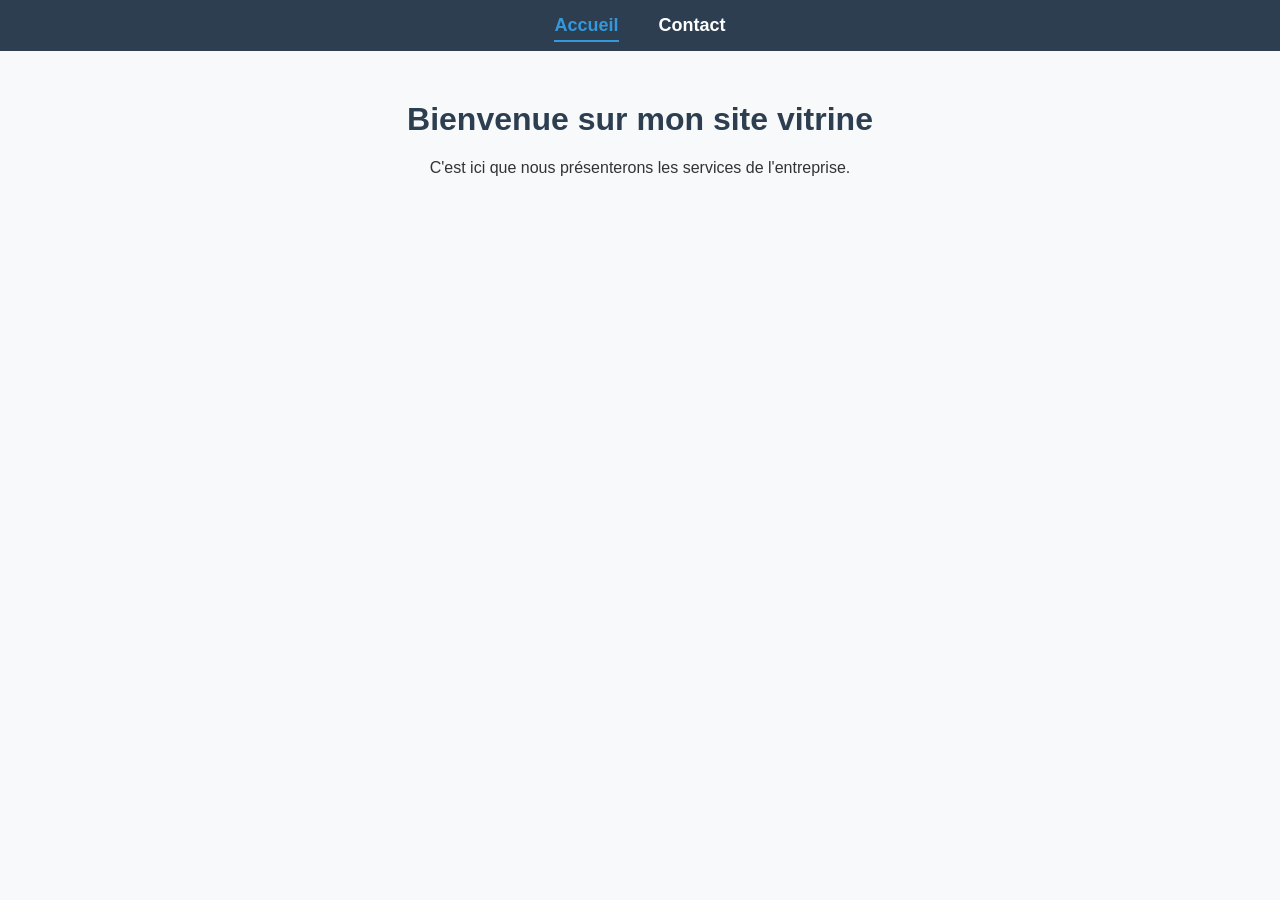
<file: index.html>
<!DOCTYPE html>
<html lang="fr">
<head>
    <meta charset="UTF-8">
    <meta name="viewport" content="width=device-width, initial-scale=1.0">
    <title>Accueil - Mon Site Pro</title>
    <link rel="stylesheet" href="style.css">
</head>
<body>
    
    <!-- Voici notre barre de navigation -->
    <nav>
        <ul>
            <li><a href="index.html" class="active">Accueil</a></li>
            <li><a href="contact.html">Contact</a></li>
        </ul>
    </nav>

    <!-- Le contenu de la page -->
    <h1>Bienvenue sur mon site vitrine</h1>
    <p>C'est ici que nous présenterons les services de l'entreprise.</p>

</body>
</html>
</file>
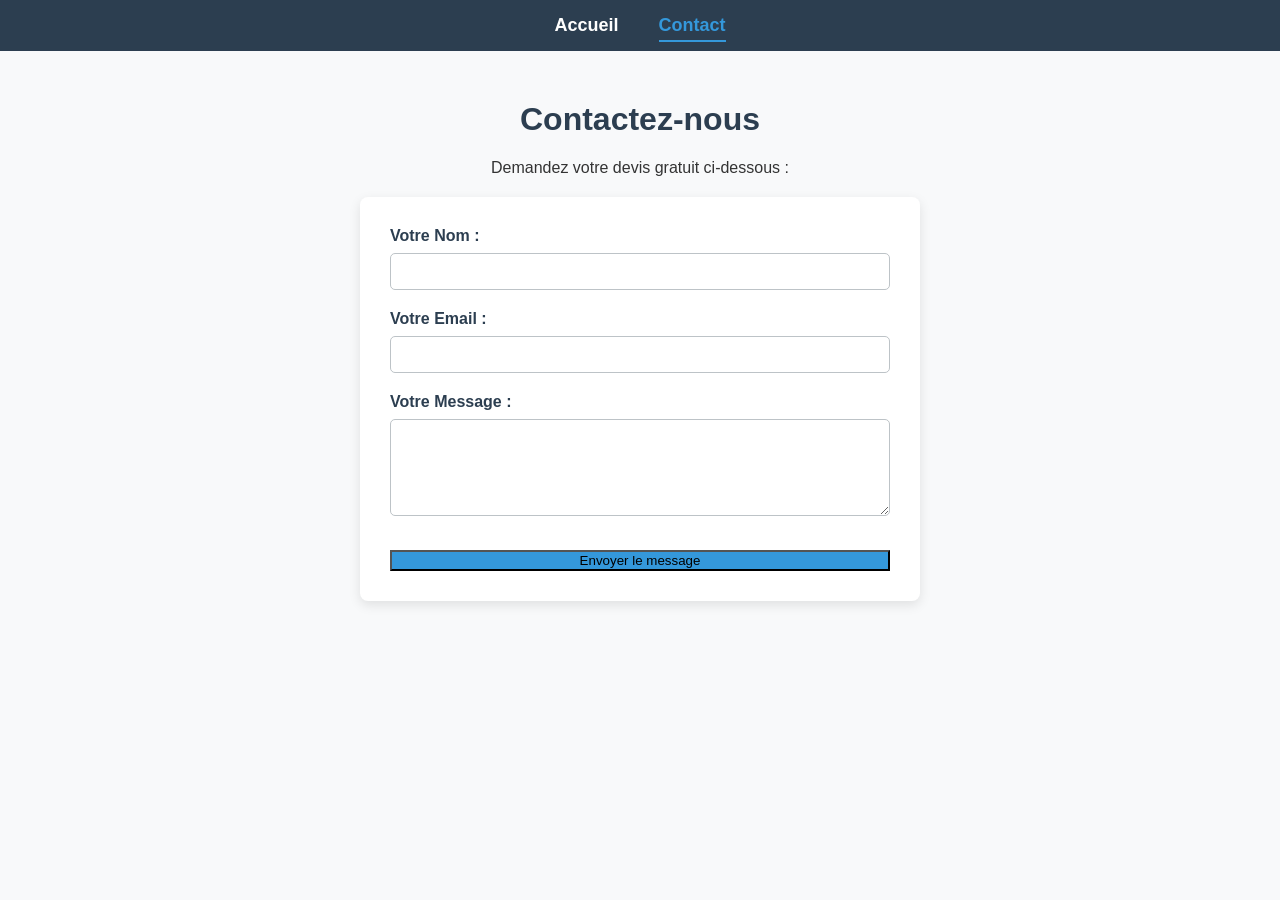
<file: contact.html>
<!DOCTYPE html>
<html lang="fr">
<head>
    <meta charset="UTF-8">
    <meta name="viewport" content="width=device-width, initial-scale=1.0">
    <title>Contact - Mon Site Pro</title>
    <link rel="stylesheet" href="style.css">
</head>
<body>
    
    <nav>
        <ul>
            <li><a href="index.html">Accueil</a></li>
            <li><a href="contact.html" class="active">Contact</a></li>
        </ul>
    </nav>

    <h1>Contactez-nous</h1>
    <p>Demandez votre devis gratuit ci-dessous :</p>

    <!-- LE FORMULAIRE MAGIQUE NETLIFY -->
    <form name="contact" method="POST" data-netlify="true" action="merci.html">
        
        <div class="champ">
            <label for="nom">Votre Nom :</label>
            <input type="text" id="nom" name="nom" required>
        </div>

        <div class="champ">
            <label for="email">Votre Email :</label>
            <input type="email" id="email" name="email" required>
        </div>

        <div class="champ">
            <label for="message">Votre Message :</label>
            <textarea id="message" name="message" rows="5" required></textarea>
        </div>

        <button type="submit">Envoyer le message</button>
    </form>

</body>
</html>
</file>
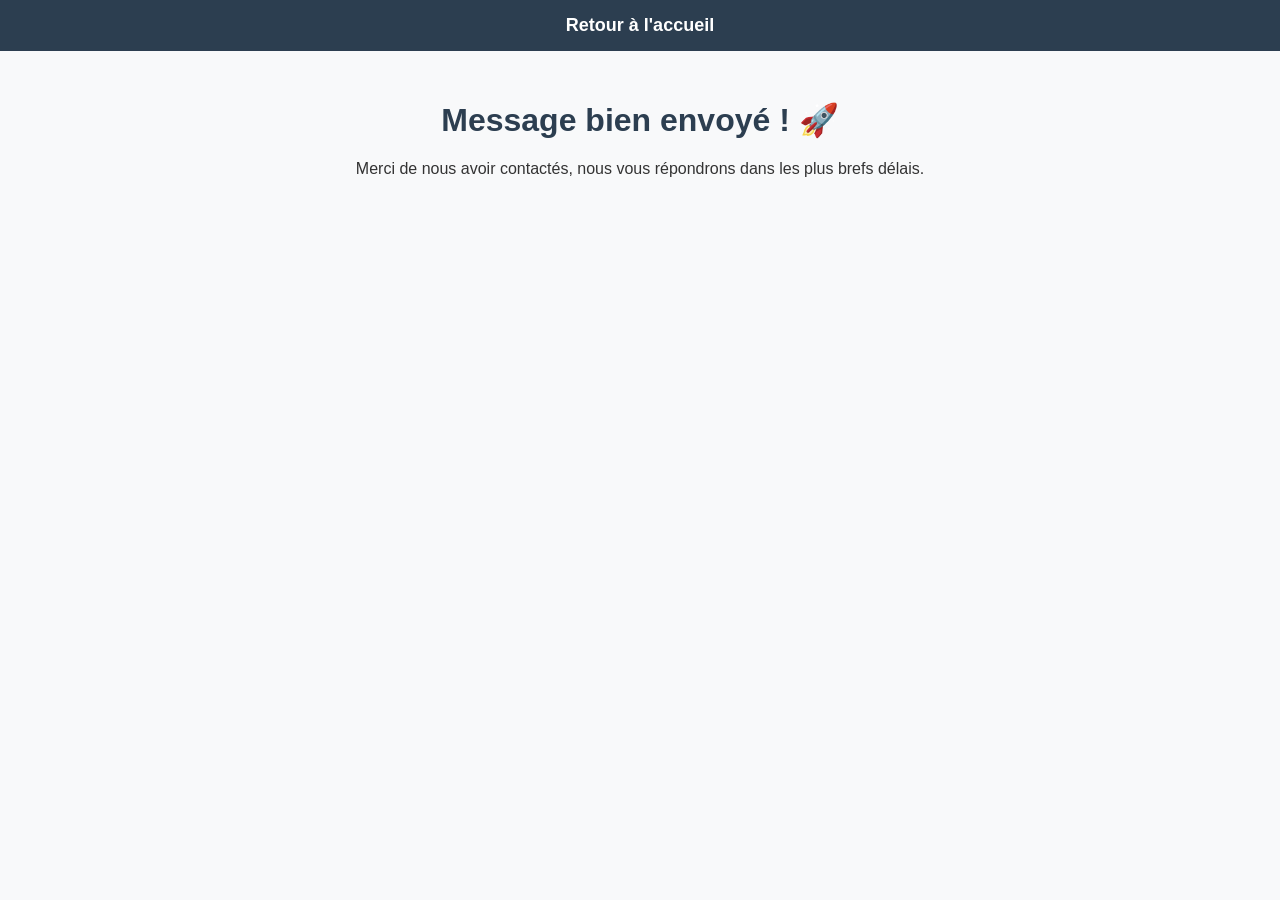
<file: merci.html>
<!DOCTYPE html>
<html lang="fr">
<head>
    <meta charset="UTF-8">
    <meta name="viewport" content="width=device-width, initial-scale=1.0">
    <title>Merci - Mon Site Pro</title>
    <link rel="stylesheet" href="style.css">
</head>
<body>
    
    <nav>
        <ul>
            <li><a href="index.html">Retour à l'accueil</a></li>
        </ul>
    </nav>

    <h1>Message bien envoyé ! 🚀</h1>
    <p>Merci de nous avoir contactés, nous vous répondrons dans les plus brefs délais.</p>

</body>
</html>
</file>
<file: style.css>
/* --- BASE DU SITE --- */
body {
    font-family: 'Segoe UI', Tahoma, sans-serif;
    background-color: #f8f9fa;
    color: #333333;
    margin: 0; /* Très important pour que le menu touche les bords de l'écran */
    text-align: center;
}

h1 {
    margin-top: 50px;
    color: #2c3e50;
}

/* --- BARRE DE NAVIGATION --- */
nav {
    background-color: #2c3e50; /* Couleur de fond (Bleu marine) */
    padding: 15px 0; /* Un peu d'espace en haut et en bas */
}

/* La liste à l'intérieur du menu */
nav ul {
    list-style-type: none; /* Enlève les puces (points) */
    margin: 0;
    padding: 0;
    display: flex; /* La magie CSS : aligne les éléments à l'horizontale */
    justify-content: center; /* Centre le menu */
    gap: 40px; /* Met un écart de 40px entre chaque lien */
}

/* Les liens du menu */
nav a {
    color: white;
    text-decoration: none; /* Enlève le soulignement des liens */
    font-size: 18px;
    font-weight: bold;
    transition: 0.3s;
}

/* Quand la souris survole un lien */
nav a:hover {
    color: #3498db; /* Devient bleu clair */
}

/* Le design du lien de la page où l'on se trouve actuellement */
nav a.active {
    color: #3498db;
    border-bottom: 2px solid #3498db; /* Ajoute un petit trait en dessous */
    padding-bottom: 5px;
}

/* --- FORMULAIRE DE CONTACT --- */
form {
    max-width: 500px;
    margin: 20px auto;
    background-color: white;
    padding: 30px;
    border-radius: 8px;
    box-shadow: 0 4px 12px rgba(0,0,0,0.1); /* Petite ombre professionnelle */
    text-align: left;
}

.champ {
    margin-bottom: 20px;
}

label {
    display: block;
    margin-bottom: 8px;
    font-weight: bold;
    color: #2c3e50;
}

input, textarea {
    width: 100%;
    padding: 10px;
    border: 1px solid #bdc3c7;
    border-radius: 5px;
    box-sizing: border-box; /* Évite que le champ déborde */
    font-family: inherit;
}

/* On force le bouton du formulaire à rester sagement à sa place (contrairement au bouton fuyant !) */
form button {
    position: static;
    width: 100%;
    background-color: #3498db;
    transform: none;
    margin-top: 10px;
}

form button:hover {
    background-color: #2980b9;
}


/* --- RESPONSIVE DESIGN (Pour les écrans de moins de 768 pixels de large) --- */
@media (max-width: 768px) {
    
    /* On modifie le comportement du menu */
    nav ul {
        flex-direction: column; /* Au lieu d'être alignés de gauche à droite, on empile les liens de haut en bas */
        gap: 15px; /* On réduit l'espace entre les liens */
        padding: 10px 0;
    }

    /* On réduit un peu la taille des gros titres pour ne pas déborder de l'écran */
    h1 {
        font-size: 24px;
        margin-top: 25px;
    }
}
</file>
